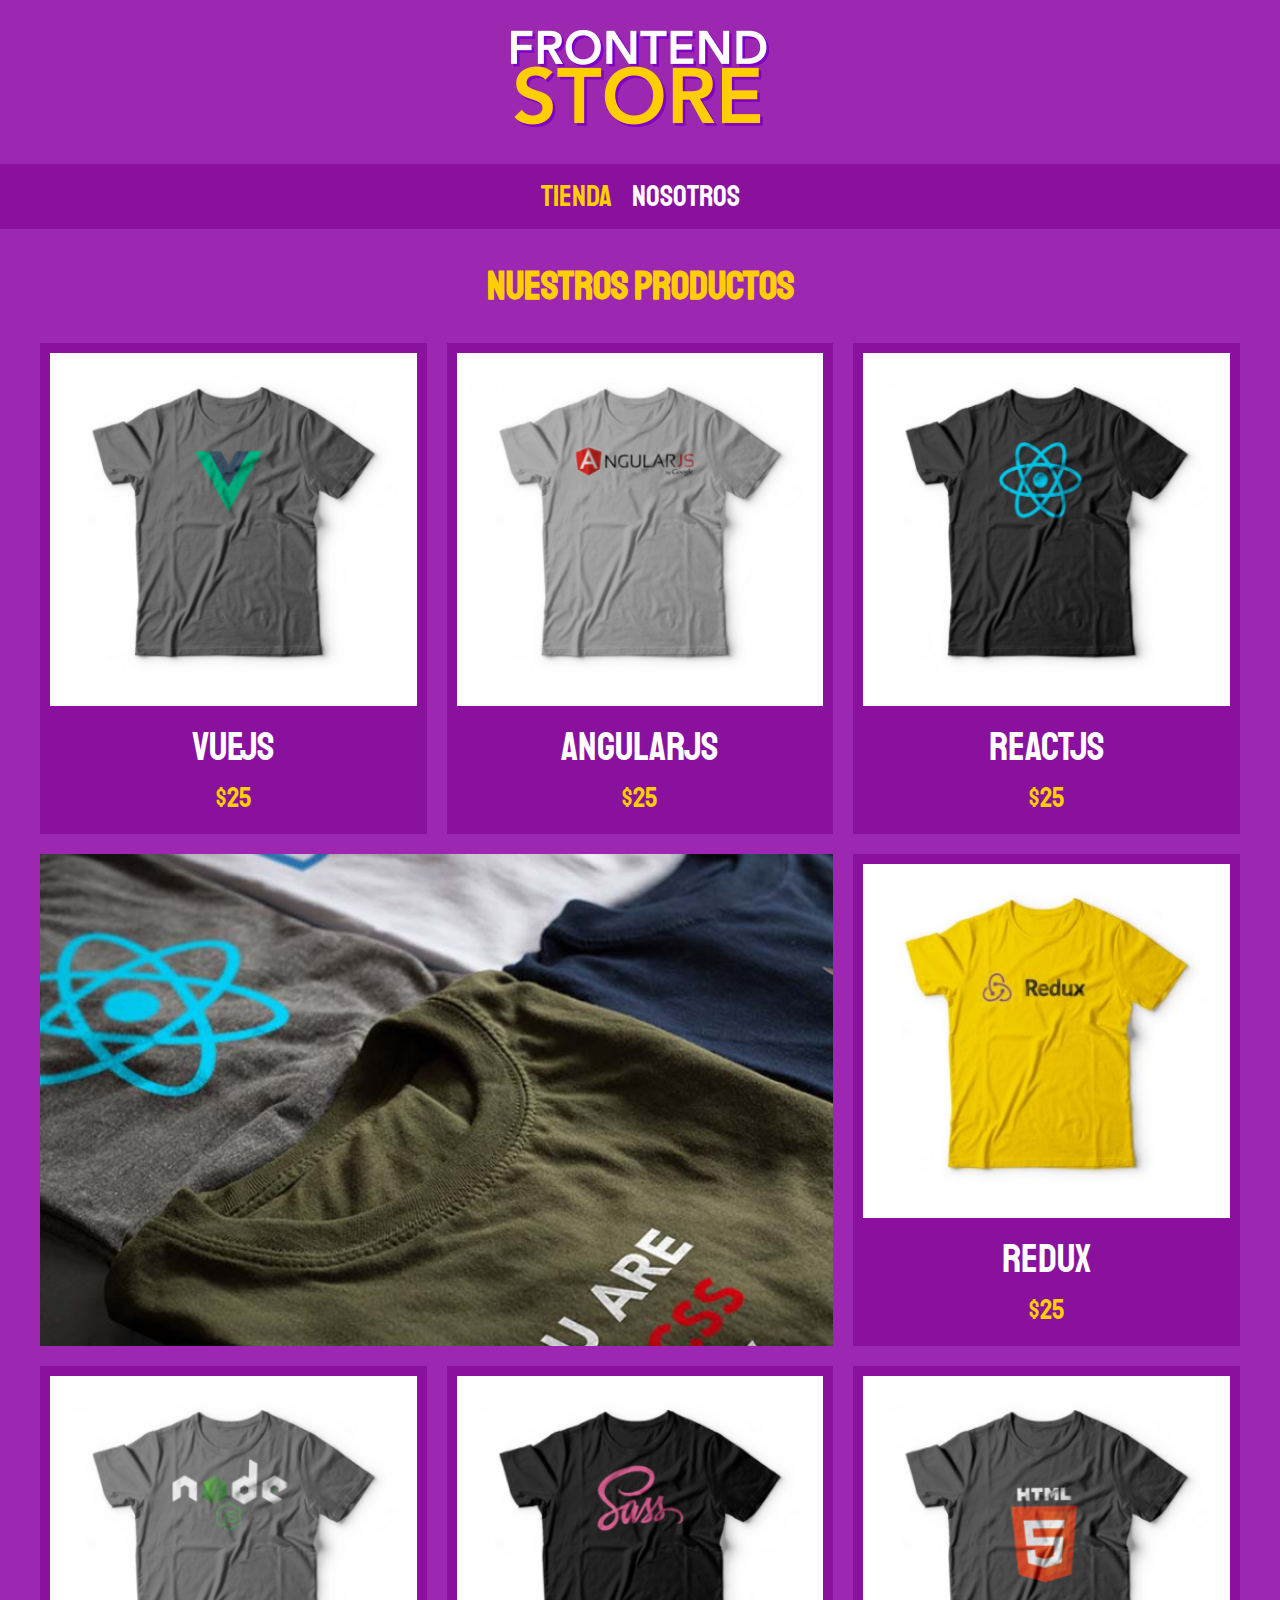
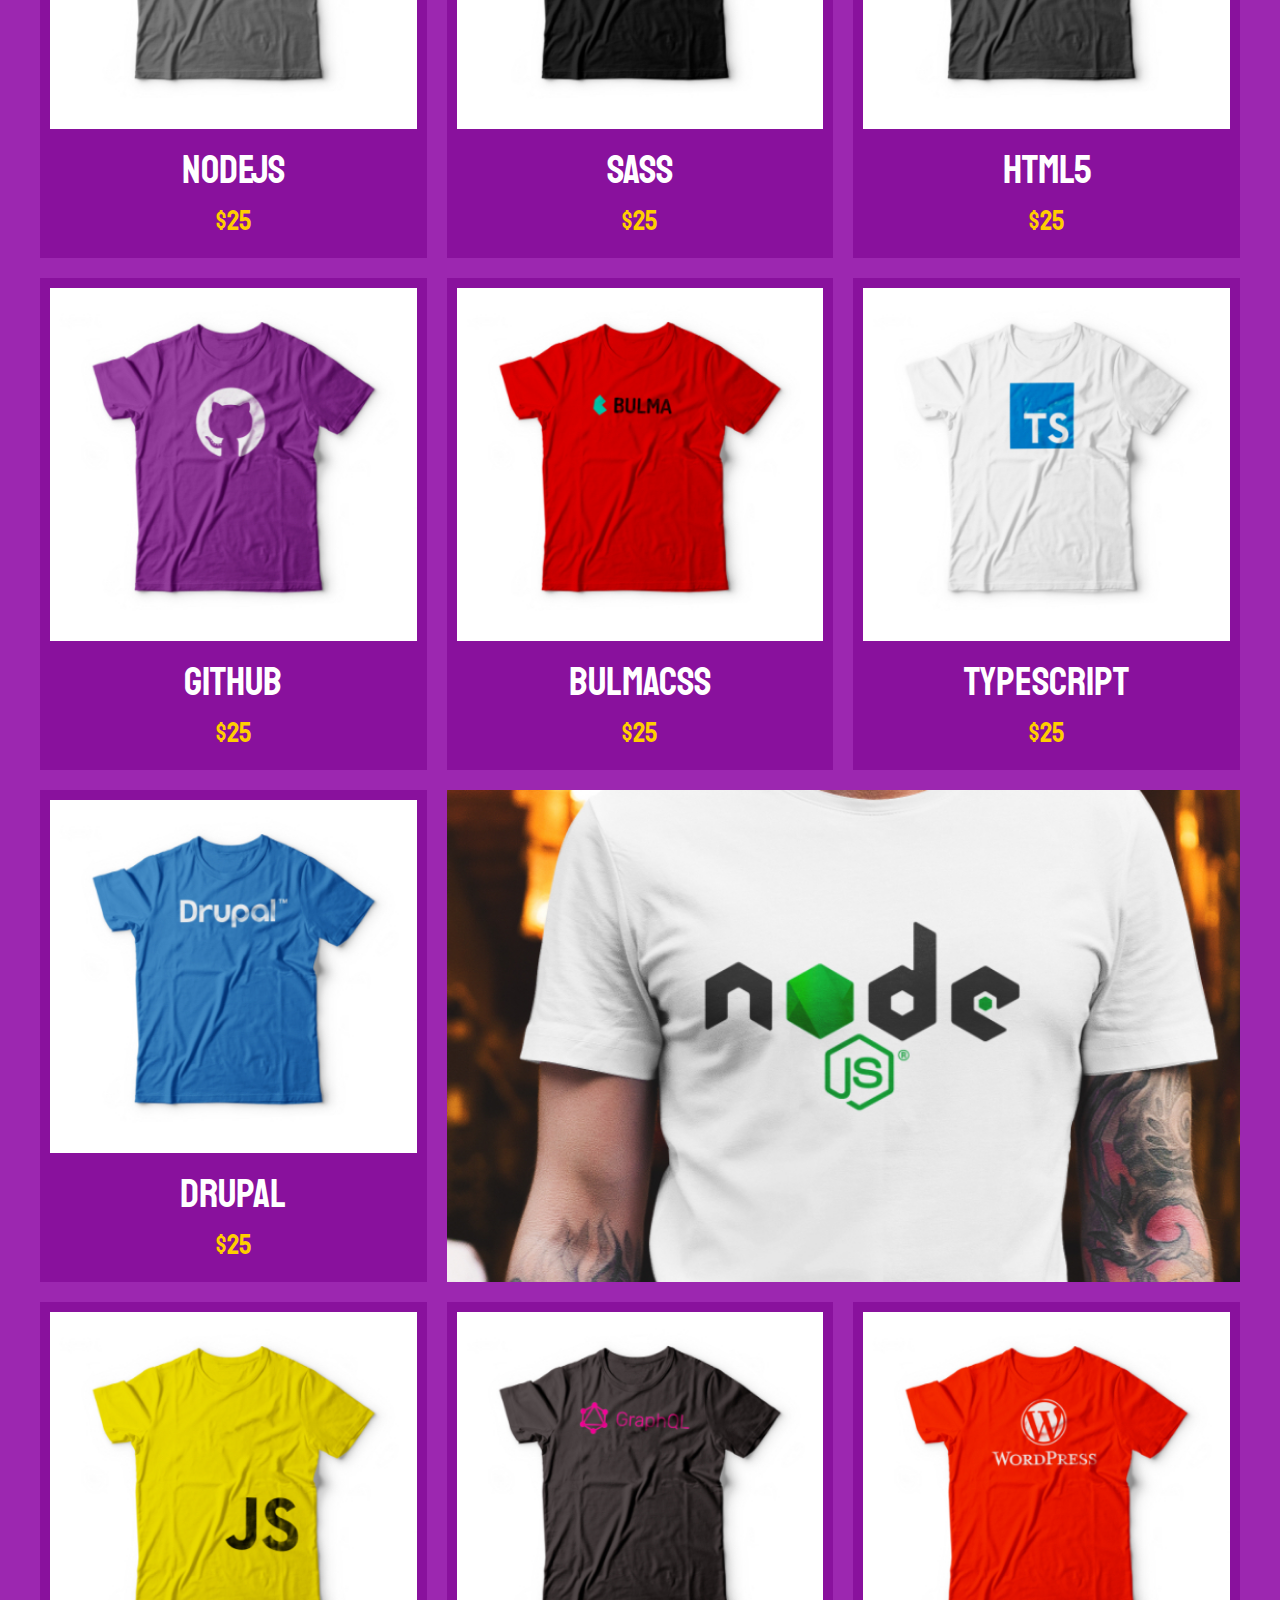
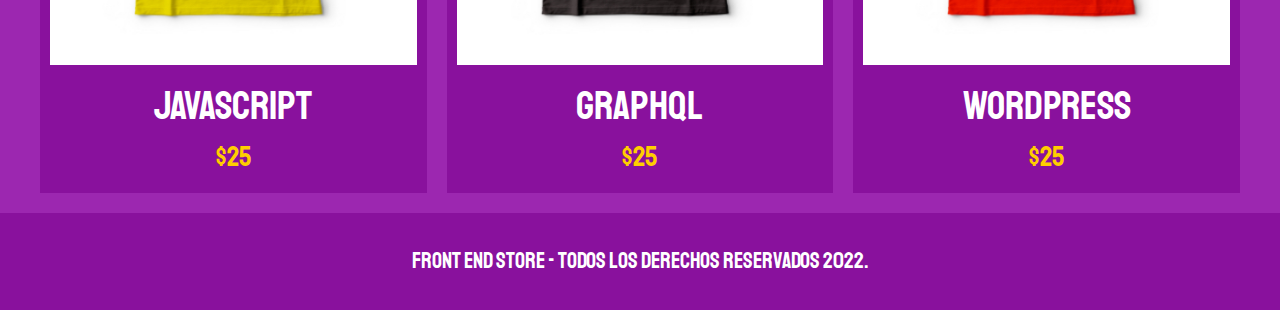
<file: index.html>
<!DOCTYPE html>
<html lang="en">
<head>
    <meta charset="UTF-8">
    <meta http-equiv="X-UA-Compatible" content="IE=edge">
    <meta name="viewport" content="width=device-width, initial-scale=1.0">
    <title>Frontend Store</title>
    <link rel="stylesheet" href="./css/normalize.css">
    <link rel="preconnect" href="https://fonts.gstatic.com">
    <link href="https://fonts.googleapis.com/css2?family=Staatliches&display=swap" rel="stylesheet">
    <link rel="stylesheet" href="./css/style.css"> 
</head>
<body>
    <header class="header">
        <a href="index.html">
            <img class="header__logo" src="img/logo.png" alt="Logotipo">
        </a>
    </header>

    <nav class="navegacion">
        <a class="navegacion__enlace navegacion__enlace--activo" href="index.html">Tienda</a>
        <a class="navegacion__enlace" href="nosotros.html">Nosotros</a>
    </nav>

    <main class="contenedor">
        <h1>Nuestros Productos</h1>
        <div class="grid">
            <div class="producto">
                <a href="producto.html">
                    <img class="producto__imagen" src="img/1.jpg" alt="imagen camisa">
                    <div class="producto__informacion">
                        <p class="producto__nombre">VueJS</p>
                        <p class="producto__precio">$25</p>
                    </div>
                </a>
            </div> <!-- producto -->
            <div class="producto">
                <a href="producto.html">
                    <img class="producto__imagen" src="img/2.jpg" alt="imagen camisa">
                    <div class="producto__informacion">
                        <p class="producto__nombre">AngularJS</p>
                        <p class="producto__precio">$25</p>
                    </div>
                </a>
            </div> <!-- producto -->
            <div class="producto">
                <a href="producto.html">
                    <img class="producto__imagen" src="img/3.jpg" alt="imagen camisa">
                    <div class="producto__informacion">
                        <p class="producto__nombre">ReactJS</p>
                        <p class="producto__precio">$25</p>
                    </div>
                </a>
            </div> <!-- producto -->
            <div class="producto">
                <a href="producto.html">
                    <img class="producto__imagen" src="img/4.jpg" alt="imagen camisa">
                    <div class="producto__informacion">
                        <p class="producto__nombre">Redux</p>
                        <p class="producto__precio">$25</p>
                    </div>
                </a>
            </div> <!-- producto -->
            <div class="producto">
                <a href="producto.html">
                    <img class="producto__imagen" src="img/5.jpg" alt="imagen camisa">
                    <div class="producto__informacion">
                        <p class="producto__nombre">NodeJS</p>
                        <p class="producto__precio">$25</p>
                    </div>
                </a>
            </div> <!-- producto -->     <div class="producto">
                <a href="producto.html">
                    <img class="producto__imagen" src="img/6.jpg" alt="imagen camisa">
                    <div class="producto__informacion">
                        <p class="producto__nombre">SASS</p>
                        <p class="producto__precio">$25</p>
                    </div>
                </a>
            </div> <!-- producto -->
            <div class="producto">
                <a href="producto.html">
                    <img class="producto__imagen" src="img/7.jpg" alt="imagen camisa">
                    <div class="producto__informacion">
                        <p class="producto__nombre">HTML5</p>
                        <p class="producto__precio">$25</p>
                    </div>
                </a>
            </div> <!-- producto -->
            <div class="producto">
                <a href="producto.html">
                    <img class="producto__imagen" src="img/8.jpg" alt="imagen camisa">
                    <div class="producto__informacion">
                        <p class="producto__nombre">GitHub</p>
                        <p class="producto__precio">$25</p>
                    </div>
                </a>
            </div> <!-- producto -->
            <div class="producto">
                <a href="producto.html">
                    <img class="producto__imagen" src="img/9.jpg" alt="imagen camisa">
                    <div class="producto__informacion">
                        <p class="producto__nombre">BulmaCSS</p>
                        <p class="producto__precio">$25</p>
                    </div>
                </a>
            </div> <!-- producto -->
            <div class="producto">
                <a href="producto.html">
                    <img class="producto__imagen" src="img/10.jpg" alt="imagen camisa">
                    <div class="producto__informacion">
                        <p class="producto__nombre">TypeScript</p>
                        <p class="producto__precio">$25</p>
                    </div>
                </a>
            </div> <!-- producto -->
            <div class="producto">
                <a href="producto.html">
                    <img class="producto__imagen" src="img/11.jpg" alt="imagen camisa">
                    <div class="producto__informacion">
                        <p class="producto__nombre">Drupal</p>
                        <p class="producto__precio">$25</p>
                    </div>
                </a>
            </div> <!-- producto -->
            <div class="producto">
                <a href="producto.html">
                    <img class="producto__imagen" src="img/12.jpg" alt="imagen camisa">
                    <div class="producto__informacion">
                        <p class="producto__nombre">JavaScript</p>
                        <p class="producto__precio">$25</p>
                    </div>
                </a>
            </div> <!-- producto -->
            <div class="producto">
                <a href="producto.html">
                    <img class="producto__imagen" src="img/13.jpg" alt="imagen camisa">
                    <div class="producto__informacion">
                        <p class="producto__nombre">GraphQL</p>
                        <p class="producto__precio">$25</p>
                    </div>
                </a>
            </div> <!-- producto -->
            <div class="producto">
                <a href="producto.html">
                    <img class="producto__imagen" src="img/14.jpg" alt="imagen camisa">
                    <div class="producto__informacion">
                        <p class="producto__nombre">WordPress</p>
                        <p class="producto__precio">$25</p>
                    </div>
                </a>
            </div> <!-- producto -->

            <div class="grafico grafico--camisas"></div>
            <div class="grafico grafico--node"></div>
        </div>
    </main>

    <footer class="footer">
        <p class="footer__texto">Front End Store - Todos los derechos reservados 2022.</p>
    </footer>

</body>
</html>
</file>
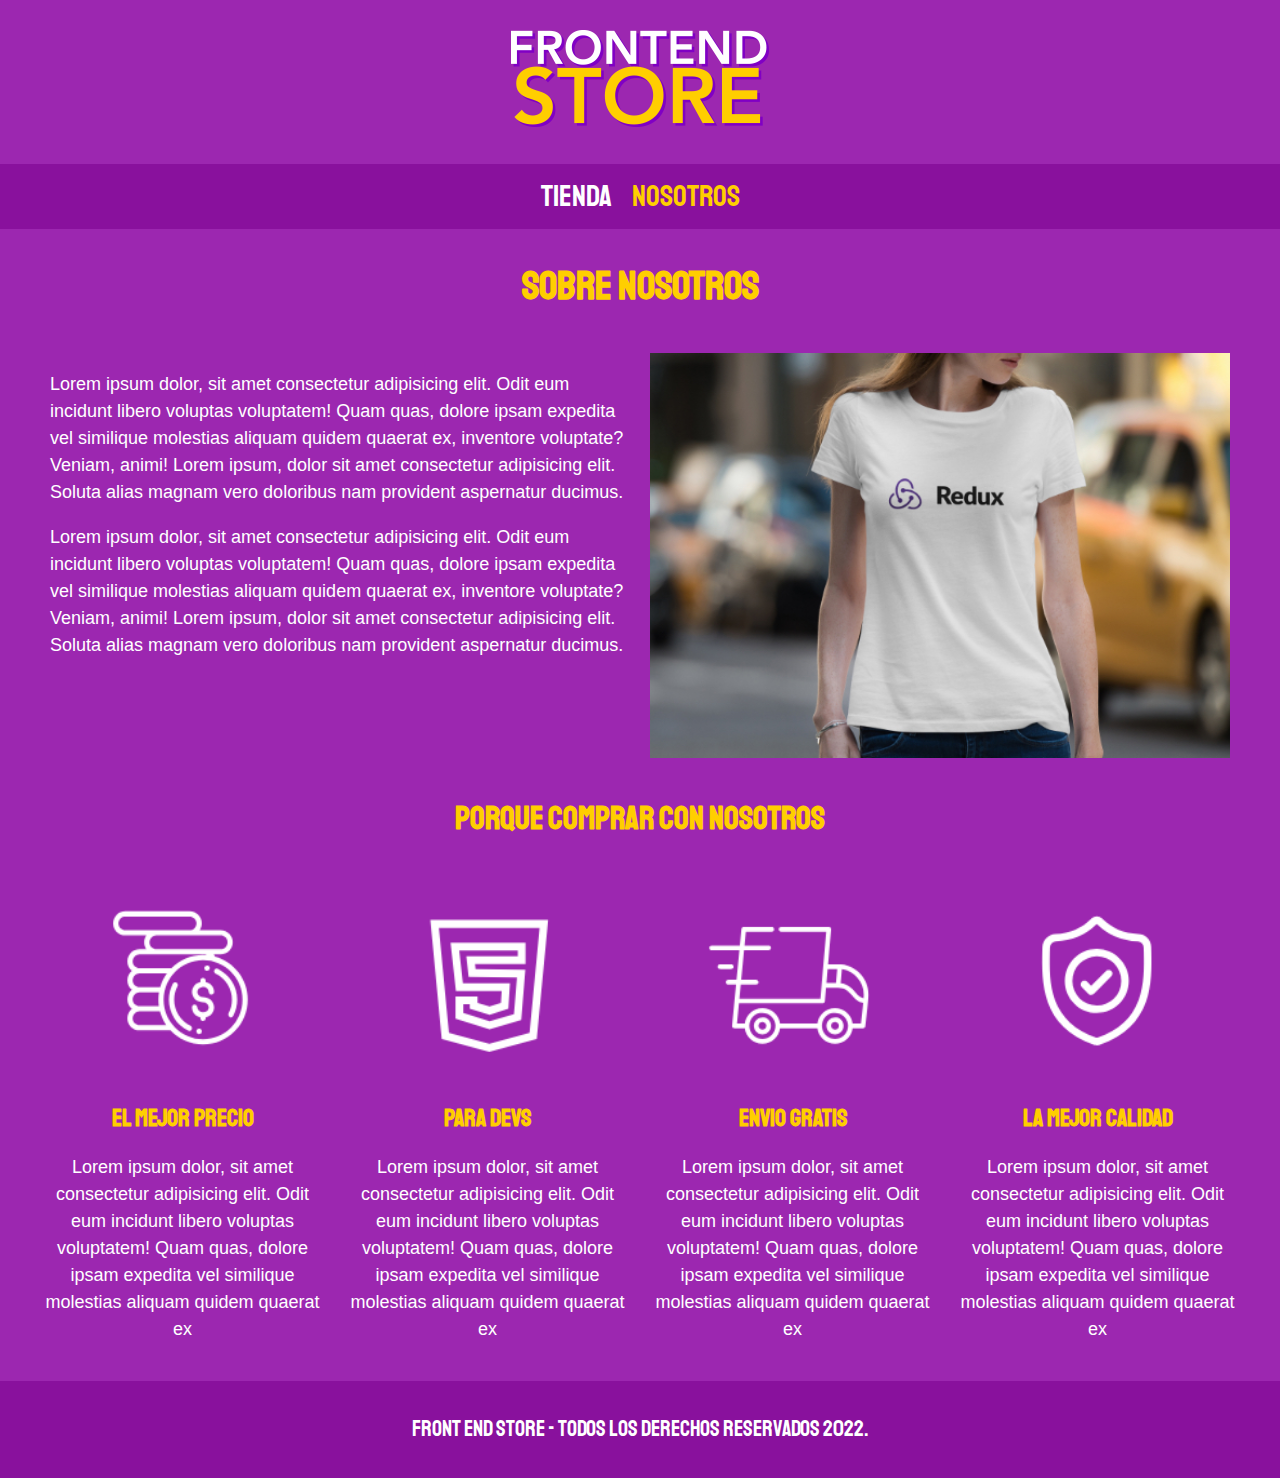
<file: nosotros.html>
<!DOCTYPE html>
<html lang="en">
<head>
    <meta charset="UTF-8">
    <meta http-equiv="X-UA-Compatible" content="IE=edge">
    <meta name="viewport" content="width=device-width, initial-scale=1.0">
    <title>Frontend Store</title>
    <link rel="stylesheet" href="./css/normalize.css">
    <link rel="preconnect" href="https://fonts.gstatic.com">
    <link href="https://fonts.googleapis.com/css2?family=Staatliches&display=swap" rel="stylesheet">
    <link rel="stylesheet" href="./css/style.css"> 
</head>
<body>
    <header class="header">
        <a href="index.html">
            <img class="header__logo" src="img/logo.png" alt="Logotipo">
        </a>
    </header>

    <nav class="navegacion">
        <a class="navegacion__enlace" href="index.html">Tienda</a>
        <a class="navegacion__enlace navegacion__enlace--activo" href="nosotros.html">Nosotros</a>
    </nav>

    <main class="contenedor">
        <h1>Sobre Nosotros</h1>
        <section class="nosotros">
            <div class="nosotros__contenido">
                <p>Lorem ipsum dolor, sit amet consectetur adipisicing elit. Odit eum incidunt libero voluptas voluptatem! Quam quas, dolore ipsam expedita vel similique molestias aliquam quidem quaerat ex, inventore voluptate? Veniam, animi! Lorem ipsum, dolor sit amet consectetur adipisicing elit. Soluta alias magnam vero doloribus nam provident aspernatur ducimus.</p>
                <p>Lorem ipsum dolor, sit amet consectetur adipisicing elit. Odit eum incidunt libero voluptas voluptatem! Quam quas, dolore ipsam expedita vel similique molestias aliquam quidem quaerat ex, inventore voluptate? Veniam, animi! Lorem ipsum, dolor sit amet consectetur adipisicing elit. Soluta alias magnam vero doloribus nam provident aspernatur ducimus.</p>
            </div>
            <img class="nosotros__imagen" src="./img/nosotros.jpg" alt="Imagen de nosotros">
        </section>
    
        <section class="contenedor comprar">
            <h2 class="comprar__titulo">Porque comprar con nosotros</h2>

            <div class="bloques">
                <div class="bloque">
                    <img class="bloque__imagen" src="./img/icono_1.png" alt="porque comprar">
                    <h3 class="bloque__titulo">El mejor precio</h3>
                    <p>Lorem ipsum dolor, sit amet consectetur adipisicing elit. Odit eum incidunt libero voluptas voluptatem! Quam quas, dolore ipsam expedita vel similique molestias aliquam quidem quaerat ex</p>
                </div> <!-- bloque -->
                <div class="bloque">
                    <img class="bloque__imagen" src="./img/icono_2.png" alt="porque comprar">
                    <h3 class="bloque__titulo">Para devs</h3>
                    <p>Lorem ipsum dolor, sit amet consectetur adipisicing elit. Odit eum incidunt libero voluptas voluptatem! Quam quas, dolore ipsam expedita vel similique molestias aliquam quidem quaerat ex</p>
                </div> <!-- bloque -->
                <div class="bloque">
                    <img class="bloque__imagen" src="./img/icono_3.png" alt="porque comprar">
                    <h3 class="bloque__titulo">Envio gratis</h3>
                    <p>Lorem ipsum dolor, sit amet consectetur adipisicing elit. Odit eum incidunt libero voluptas voluptatem! Quam quas, dolore ipsam expedita vel similique molestias aliquam quidem quaerat ex</p>
                </div> <!-- bloque -->
                <div class="bloque">
                    <img class="bloque__imagen" src="./img/icono_4.png" alt="porque comprar">
                    <h3 class="bloque__titulo">La mejor calidad</h3>
                    <p>Lorem ipsum dolor, sit amet consectetur adipisicing elit. Odit eum incidunt libero voluptas voluptatem! Quam quas, dolore ipsam expedita vel similique molestias aliquam quidem quaerat ex</p>
                </div> <!-- bloque -->
            </div> <!-- bloques -->
        </section>
    </main>

    <footer class="footer">
        <p class="footer__texto">Front End Store - Todos los derechos reservados 2022.</p>
    </footer>

</body>
</html>
</file>
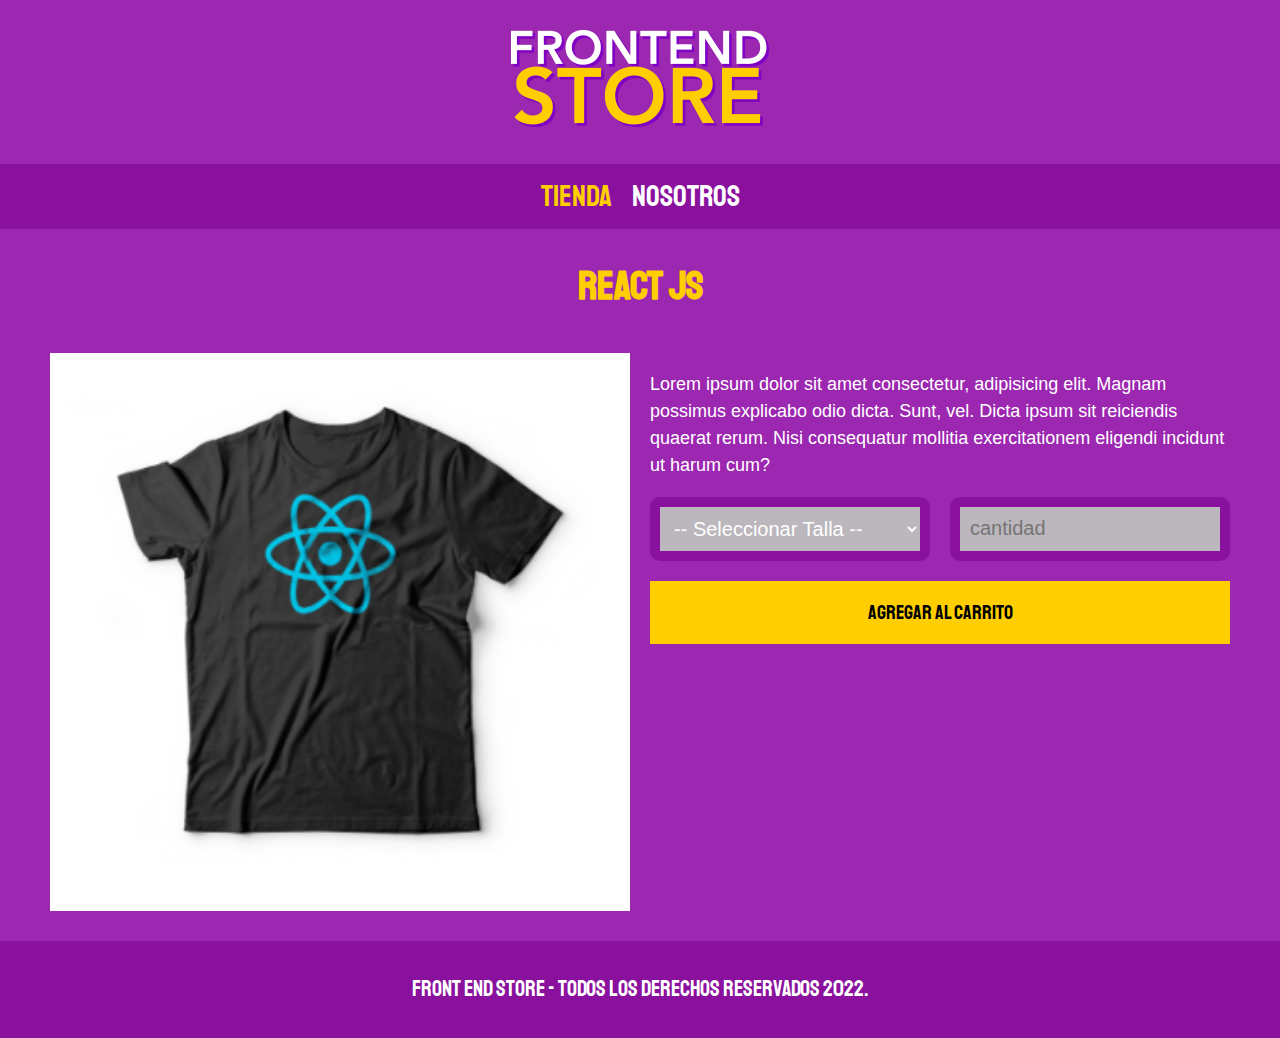
<file: producto.html>
<!DOCTYPE html>
<html lang="en">
<head>
    <meta charset="UTF-8">
    <meta http-equiv="X-UA-Compatible" content="IE=edge">
    <meta name="viewport" content="width=device-width, initial-scale=1.0">
    <title>Frontend Store</title>
    <link rel="stylesheet" href="./css/normalize.css">
    <link rel="preconnect" href="https://fonts.gstatic.com">
    <link href="https://fonts.googleapis.com/css2?family=Staatliches&display=swap" rel="stylesheet">
    <link rel="stylesheet" href="./css/style.css"> 
</head>
<body>
    <header class="header">
        <a href="index.html">
            <img class="header__logo" src="img/logo.png" alt="Logotipo">
        </a>
    </header>

    <nav class="navegacion">
        <a class="navegacion__enlace navegacion__enlace--activo" href="index.html">Tienda</a>
        <a class="navegacion__enlace" href="nosotros.html">Nosotros</a>
    </nav>

    <main class="contenedor">
        <h1>React JS</h1>
        <div class="camisa">
            <img class="camisa__imagen" src="img/3.jpg" alt="imagen del producto">
            <div class="camisa__contenido">
                <p>Lorem ipsum dolor sit amet consectetur, adipisicing elit. Magnam possimus explicabo odio dicta. Sunt, vel. Dicta ipsum sit reiciendis quaerat rerum. Nisi consequatur mollitia exercitationem eligendi incidunt ut harum cum?</p>
                <form class="formulario">
                    <select class="formulario__campo">
                        <option disabled selected>-- Seleccionar Talla --</option>
                        <option>Chica</option>
                        <option>Mediana</option>
                        <option>Grande</option>
                    </select>
                    <input class="formulario__campo" type="number" placeholder="cantidad" min="1">
                    <input class="formulario__submit" type="submit" value="Agregar al Carrito">
                </form>
            </div>
        </div>
    </main>

    <footer class="footer">
        <p class="footer__texto">Front End Store - Todos los derechos reservados 2022.</p>
    </footer>

</body>
</html>
</file>
<file: css/style.css>
:root {
    --primario: #9C27B0;
    --primarioOscuro: #89119D;
    --secundario: #FFCE00;
    --secundarioOscuro: rgb(233,187,2);
    --blanco: #FFFF;
    --negro: #000;

    --fuentePrincipal: 'Staatliches', cursive;
}

html {
    box-sizing: border-box;
    font-size: 62.5%;
}

*, *:before, *:after{
    box-sizing: inherit;
}

/* Globales */
body {
    background-color: var(--primario);
    font-size: 1.6rem;
    line-height: 1.5;
}
p {
    font-size: 1.8rem;
    font-family: Arial, Helvetica, sans-serif;
    color: var(--blanco);
}
a{
    text-decoration: none;
}
img {
    width: 100%;
}
.contenedor {
    max-width: 120rem;
    margin: 0 auto;
}
h1, h2, h3 {
    text-align: center;
    color: var(--secundario);
    font-family: var(--fuentePrincipal);
}
h1 { font-size: 4rem; }
h2 { font-size: 3.2rem; }
h3 { font-size: 2.4rem; }

/* Header */
.header {
    display: flex;
    justify-content: center;
}

.header__logo {
    margin: 3rem 0;
}

/* Footer */
.footer {
    background-color: var(--primarioOscuro);
    padding: 1rem 0;
    margin-top: 2rem;
}

.footer__texto {
    font-family: var(--fuentePrincipal);
    font-size: 2.2rem;
    text-align: center;
}

/* Navegacion */
.navegacion {
    background-color: var(--primarioOscuro);
    padding: 1rem;
    display: flex;
    justify-content: center;
    gap: 2rem;
}

.navegacion__enlace {
    font-family: var(--fuentePrincipal);
    font-size: 3rem;
    color: var(--blanco);
}

.navegacion__enlace--activo,
.navegacion__enlace:hover {
    color: var(--secundario);
}

/* Grid */
.grid {
    display: grid;
    grid-template-columns: repeat(2, 1fr);
    gap: 2rem;
}
@media (min-width: 768px) {
    .grid {
        grid-template-columns: repeat(3, 1fr);
    }
}

/* Productos */
.producto {
    background-color: var(--primarioOscuro);
    padding: 1rem;

}

.producto__nombre {
    font-size: 4rem;
}
.producto__precio {
    font-size: 2.8rem;
    color: var(--secundario);
}
.producto__nombre,
.producto__precio {
    font-family: var(--fuentePrincipal);
    margin: 1rem 0;
    text-align: center;
    line-height: 1.2;
}

/* Graficos */
.grafico {
    min-height: 30rem;
    background-repeat: no-repeat;
    background-size: cover;
    grid-column: 1 / 3;
}
.grafico--camisas {
    grid-row: 2 / 3;
    background-image: url(../img/grafico1.jpg);
}
.grafico--node {
    grid-row: 8 / 9;
    background-image: url(../img/grafico2.jpg);
}

@media (min-width: 768px) {
    .grafico--node {
        grid-row: 5 / 6;
        grid-column: 2 / 4;
    }
}

/* nosotros */
.nosotros{
    padding: 1rem;
    display: grid;
    grid-template-rows: repeat(2, auto);
}
@media (min-width: 768px) {
    .nosotros {
        display: grid;
        grid-template-columns: repeat(2, 1fr);
        column-gap: 2rem;
    }
}
.nosotros__imagen{
    grid-row: 1 / 2;
}
@media (min-width: 768px) {
    .nosotros__imagen {
        grid-column: 2 / 3;
    }
}

/* bloques */
.bloques {
    display: grid;
    grid-template-columns: repeat(2, 1fr);
    gap: 2rem;
}
@media (min-width: 768px) {
    .bloques {
        grid-template-columns: repeat(4, 1fr);  
    }
}
.bloque {
    text-align: center;
}
.bloque__titulo {
    margin: 0;
}

/* Pagina del producto */
.camisa {
    padding: 1rem;
}
@media (min-width: 768px) {
    .camisa {
        display: grid;
        grid-template-columns: repeat(2, 1fr);
        column-gap: 2rem;
    }   
}
.formulario {
    display: grid;
    grid-template-columns: repeat(2, minmax(0, 1fr));
    gap: 2rem;
}
.formulario__campo {
    border: 1rem solid var(--primarioOscuro);
    background-color: rgb(187,183,188);
    border-radius: 1rem;
    color: var(--blanco);
    font-size: 2rem;
    font-family: Arial, Helvetica, sans-serif;
    padding: 1rem;
}
.formulario__submit {
    background-color: var(--secundario);
    border: none;
    font-size: 2rem;
    font-family: var(--fuentePrincipal);
    padding: 2rem;
    transition: background-color .3s ease;
    grid-column: 1 / 3;
}
.formulario__submit:hover {
    cursor: pointer;
    background-color: var(--secundarioOscuro);
}
</file>
